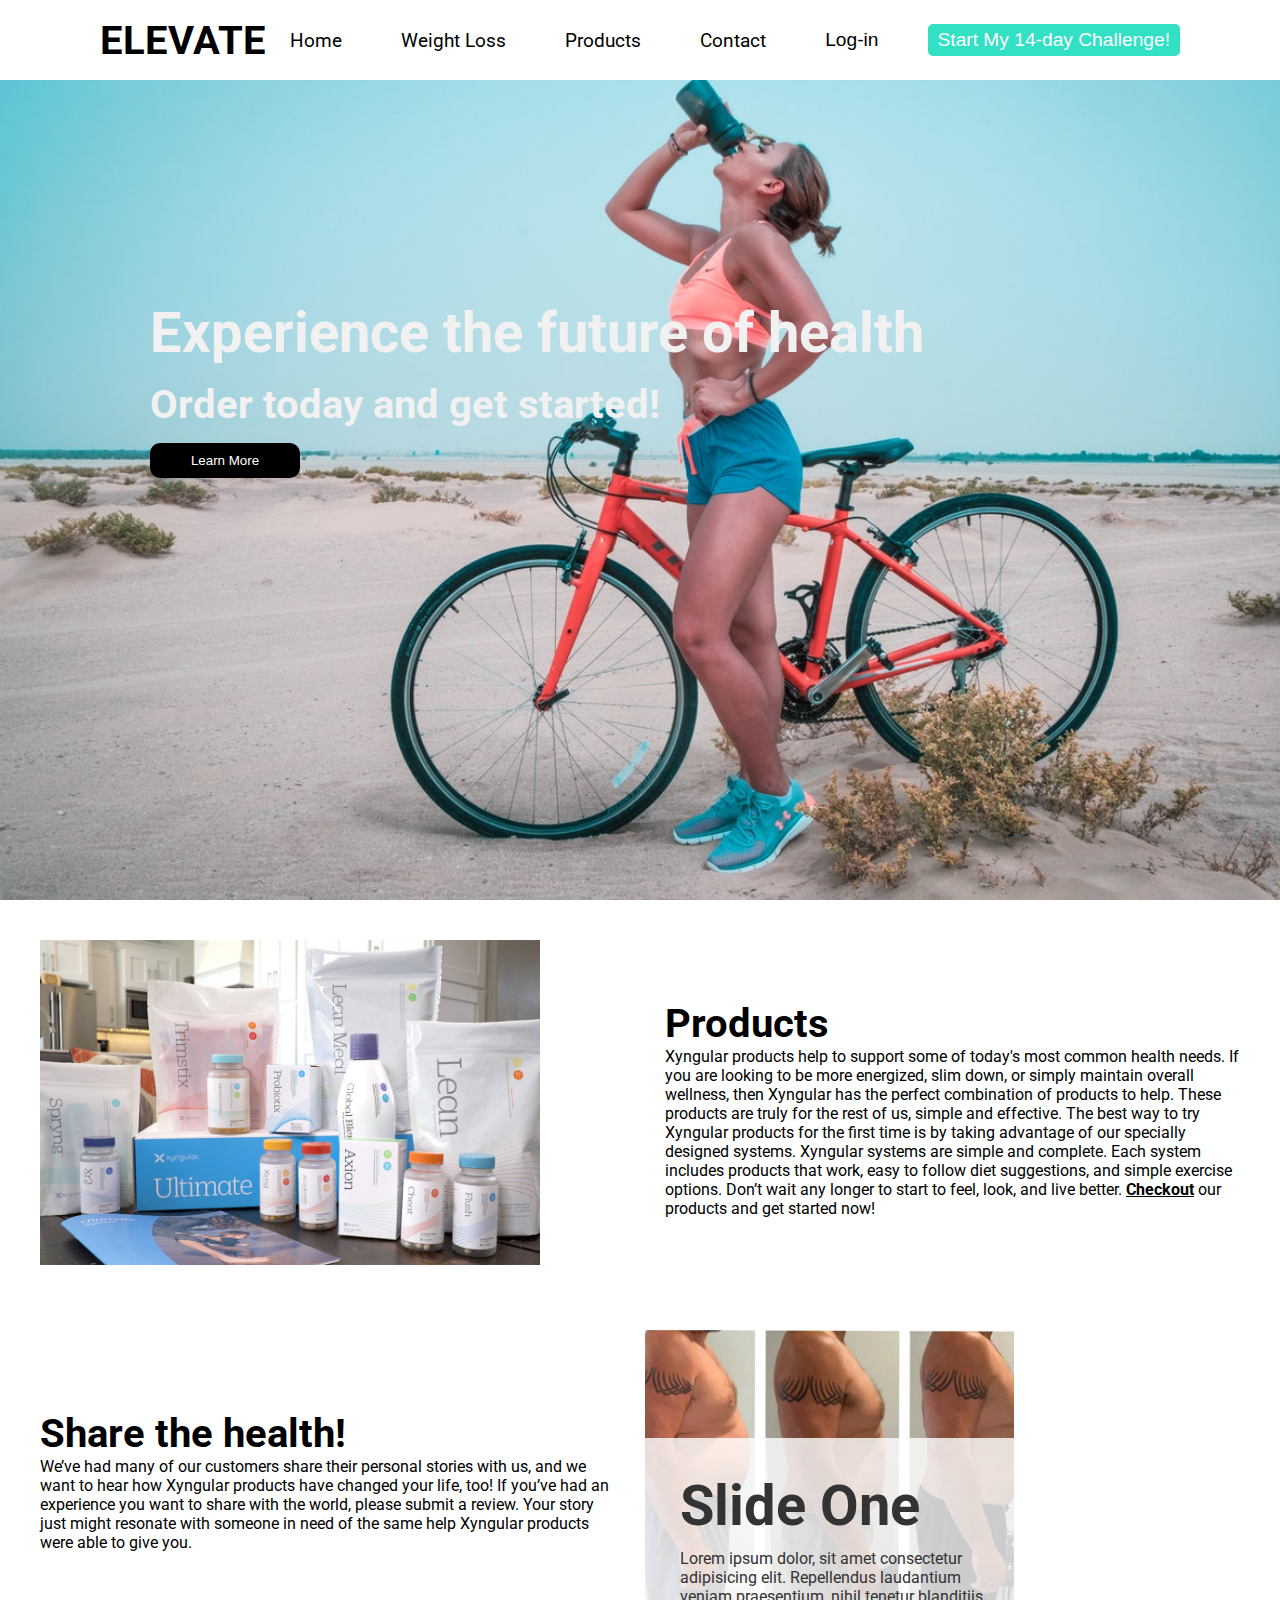
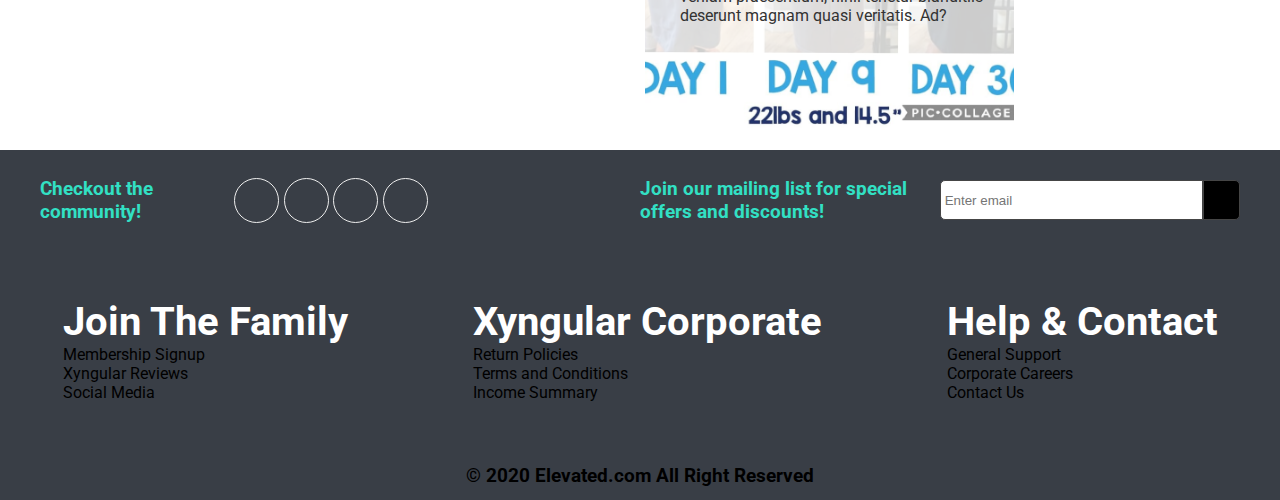
<file: index.html>
<!DOCTYPE html>
<html lang="en">
  <head>
    <meta charset="UTF-8" />
    <meta name="viewport" content="width=device-width, initial-scale=1.0" />
    <title>Elevate Fitness</title>
    <!-- Bootstrap -->
    <!-- <link
      rel="stylesheet"
      href="https://stackpath.bootstrapcdn.com/bootstrap/4.5.2/css/bootstrap.min.css"
      integrity="sha384-JcKb8q3iqJ61gNV9KGb8thSsNjpSL0n8PARn9HuZOnIxN0hoP+VmmDGMN5t9UJ0Z"
      crossorigin="anonymous" -->
    <!-- Font Awesome -->
    <link
      rel="stylesheet"
      href="https://use.fontawesome.com/releases/v5.14.0/css/all.css"
      integrity="sha384-HzLeBuhoNPvSl5KYnjx0BT+WB0QEEqLprO+NBkkk5gbc67FTaL7XIGa2w1L0Xbgc"
      crossorigin="anonymous"
    />
    <!-- Google Fonts -->
    <link
      href="https://fonts.googleapis.com/css2?family=Roboto:wght@300;400;500;700;900&display=swap"
      rel="stylesheet"
    />
    <!-- Style Sheet -->
    <link rel="stylesheet" href="style.css" />
  </head>
  <body>
    <nav class="nav">
      <div class="navbar">
        <h2 class="navbar-logo">
          <a href="#"><i class="fas fa-mountain"></i> ELEVATE</a>
        </h2>
        <ul class="nav-items">
          <a href="#" class="nav-item">Home</a>
          <a href="https://www.xyngular.com/en/weight-loss/" class="nav-item">Weight Loss</a>
          <a href="https://www.xyngular.com/en/products/" class="nav-item">Products</a>
          <a href="#" class="nav-item">Contact</a>
          <button class="btn">
            <i class="far fa-user login"></i> Log-in
          </button>
          <button id="challenge-btn" class="challenge-btn">Start My 14-day Challenge!</button>
        </ul>
      </div>
    </nav>
    
    <div class="showcase">
      <div class="showcase-content">
        <h1 class="showcase-heading">Experience the future of health</h1>
        <h2 class="showcase-text">Order today and get started!</h2>
        <button class="showcase-btn"><a href="https://www.xyngular.com/en/our-story/">Learn More</a></button>
      </div>
    </div>
    <!-- Products -->
    <div class="grid-container">

      
        <div class="products">
          <img src="img/ultimate.jpg" alt="ultimate-stack" height="325" width="500">
        </div>
        <div class="product-text">
          <h2 class="product-header">Products</h2>
          <p>Xyngular products help to support some of today's most common health needs. If you are looking to be more energized, slim down, or simply maintain overall wellness, then Xyngular has the perfect combination of products to help. These products are truly for the rest of us, simple and effective. The best way to try Xyngular products for the first time is by taking advantage of our specially designed systems. Xyngular systems are simple and complete. Each system includes products that work, easy to follow diet suggestions, and simple exercise options. Don’t wait any longer to start to feel, look, and live better.
          <a href="http://bit.ly/findyourfitxyngular"><u><strong>Checkout</strong></u></a> our products and get started now!
        </div>
      
  
      <!-- Carousel -->
      
        <div class="test-text">
          <h2 class="test-header">Share the health!</h2>
          <p>We’ve had many of our customers share their personal stories with us, and we want to hear how Xyngular products have changed your life, too! If you’ve had an experience you want to share with the world, please submit a review. Your story just might resonate with someone in need of the same help Xyngular products were able to give you.</p>
        </div>
        <!-- <div class="slider-container">
          <div class="slider">
            <img src="./img/test5.jpg" alt="" />
            <img src="./img/test2.jpg" alt="" />
            <img src="./img/test3.jpg" alt="" />
            <img src="./img/test4.jpg" alt="" />
            <img src="./img/test5.jpg" alt="" />
          </div>
        </div>         -->
        <div class="slider">
          <div class="slide current">
            <div class="content">
              <h1>Slide One</h1>
              <p>
                Lorem ipsum dolor, sit amet consectetur adipisicing elit.
                Repellendus laudantium veniam praesentium, nihil tenetur blanditiis
                deserunt magnam quasi veritatis. Ad?
              </p>
            </div>
          </div>
          <div class="slide">
            <div class="content">
              <h1>Slide Two</h1>
              <p>
                Lorem ipsum dolor, sit amet consectetur adipisicing elit.
                Repellendus laudantium veniam praesentium, nihil tenetur blanditiis
                deserunt magnam quasi veritatis. Ad?
              </p>
            </div>
          </div>
          <div class="slide">
            <div class="content">
              <h1>Slide Three</h1>
              <p>
                Lorem ipsum dolor, sit amet consectetur adipisicing elit.
                Repellendus laudantium veniam praesentium, nihil tenetur blanditiis
                deserunt magnam quasi veritatis. Ad?
              </p>
            </div>
          </div>
          <div class="slide">
            <div class="content">
              <h1>Slide Four</h1>
              <p>
                Lorem ipsum dolor, sit amet consectetur adipisicing elit.
                Repellendus laudantium veniam praesentium, nihil tenetur blanditiis
                deserunt magnam quasi veritatis. Ad?
              </p>
            </div>
          </div>
          <div class="slide">
            <div class="content">
              <h1>Slide Five</h1>
              <p>
                Lorem ipsum dolor, sit amet consectetur adipisicing elit.
                Repellendus laudantium veniam praesentium, nihil tenetur blanditiis
                deserunt magnam quasi veritatis. Ad?
              </p>
            </div>
          </div>
          <div class="slide">
            <div class="content">
              <h1>Slide Six</h1>
              <p>
                Lorem ipsum dolor, sit amet consectetur adipisicing elit.
                Repellendus laudantium veniam praesentium, nihil tenetur blanditiis
                deserunt magnam quasi veritatis. Ad?
              </p>
            </div>
          </div>
          <div class="slide">
            <div class="content">
              <h1>Slide Seven</h1>
              <p>
                Lorem ipsum dolor, sit amet consectetur adipisicing elit.
                Repellendus laudantium veniam praesentium, nihil tenetur blanditiis
                deserunt magnam quasi veritatis. Ad?
              </p>
            </div>
          </div>
          <button id="prev"><i class="fas fa-arrow-left"></i></button>
          <button id="next"><i class="fas fa-arrow-right"></i></button>
        </div>
      

    </div>

    <!-- footer -->
    <footer class="footer">
      <div class="capture">
        <div class="social">
          <h2 class="social-text">Checkout the community!</h2>
          <ul class="social-items">
            <i class="fab fa-twitter fa-1x"></i>
            <i class="fab fa-facebook-f fa-1x"></i>
            <i class="fab fa-instagram fa-1x"></i>
            <i class="fab fa-youtube fa-1x"></i>
          </ul>
        </div>
        <div class="email">
          <h2 class="social-text">
            Join our mailing list for special offers and discounts!
          </h2>
          <form>
            <input
              class="email-input"
              type="email"
              placeholder=" Enter email"
            />
            <button class="submit-btn">
              <i class="fas fa-arrow-right"></i>
            </button>
          </form>
        </div>
    </footer>
        <footer class="footer-contact">
          <div class="contact">
              <ul class="contact-items">
                <h2 class="contact-header">Join The Family</h2>
                <li class="contact-item"><a href="https://www.xyngular.com/en/join-our-family/membership-sign/">Membership Signup</a></li>
                <li class="contact-item"><a href="https://www.xyngular.com/en/join-our-family/xyngular-reviews/">Xyngular Reviews</a></li>
                <li class="contact-item"><a href="#">Social Media</a></li>
              </ul>
              <ul class="contact-items">
                <h2 class="contact-header">Xyngular Corporate</h2>
                <li class="contact-item"><a href="https://www.xyngular.com/en/xyngular-corporate/return-policies/">Return Policies</a></li>
                <li class="contact-item"><a href="https://www.xyngular.com/en/xyngular-corporate/terms-conditions/">Terms and Conditions</a></li>
                <li class="contact-item"><a href="https://xyngular-xbo-media.s3.amazonaws.com/Xyngular_Income_Summary-2016.pdf">Income Summary</a></li>
              </ul>
              <ul class="contact-items">
                <h2 class="contact-header">Help & Contact</h2>
                <li class="contact-item"><a href="https://www.xyngular.com/en/help-contact/support/">General Support</a></li>
                <li class="contact-item"><a href="https://www.xyngular.com/en/help-contact/corporate-careers/">Corporate Careers</a></li>
                <li class="contact-item"><a href="https://www.xyngular.com/en/help-contact/contact-us/">Contact Us</a></li>
              </ul>
          </div>
        </footer>        
          <div class="copy">
            <h2 class="copyright">&copy; 2020 Elevated.com All Right Reserved</h2>
          </div>

          <script src="app.js"></script>
  </body>

</html>
</file>
<file: style.css>
:root {
  --primary-color: #32e0c4;
  --secondary-color: #393e46;
}

* {
  box-sizing: border-box;
  margin: 0;
  padding: 0;
}

body {
  font-family: "Roboto", sans-serif;
}

/* Utilities */

h1 {
  font-size: 3.5rem;
}

h2 {
  font-size: 2.5rem;
}

h3 {
}

a {
  text-decoration: none;
  color: #000;
}

li {
  list-style: none;
}

textarea:focus,
input:focus {
  outline: none;
}

/* Navbar */
.nav {
  position: fixed;
  height: 80px;
  width: 100%;
  transition: 0.5s;
  background-color: #fff;
  z-index: 1;
}

.navbar {
  height: 100%;
  display: flex;
  justify-content: space-between;
  align-items: center;
  padding: 0px 100px 0px;
}

.navbar .nav-items {
  display: flex;
  justify-content: space-between;
  align-items: center;
  width: 900px;
  height: 80%;
}

.navbar .nav-items .nav-item {
  font-size: 1.2rem;
  padding: 5px 10px;
  border-radius: 5px;
  transition: 0.5s;
}

.navbar .nav-items .btn {
  /* background: inherit; */
  border: none;
  font-size: 1.2rem;
  padding: 5px 10px;
  border-radius: 5px;
  transition: 0.5s;
  color: #000;
}

.navbar .nav-items .challenge-btn {
  border: none;
  font-size: 1.2rem;
  padding: 5px 10px;
  border-radius: 5px;
  transition: 0.7s;
  background-color: var(--primary-color);
  color: #fff;
}

.navbar .nav-items .btn:hover {
  cursor: pointer;
  color: var(--primary-color);
}

.navbar .nav-items .nav-item:hover {
  color: var(--primary-color);
}

.navbar .nav-items .challenge-btn:hover {
  cursor: pointer;
  transform: scale(0.95);
}

/* Showcase */

.showcase {
  background: url(img/img6.jpg);
  background-repeat: no-repeat;
  background-size: cover;
  height: 100vh;
}
.showcase .showcase-content {
  position: relative;
  top: 300px;
  padding-left: 150px;
  color: #f1f1f1;
  width: 100%;
  display: flex;
  flex-direction: column;
}

.showcase-content .showcase-heading {
  margin-bottom: 15px;
}

.showcase-content .showcase-text {
  margin-bottom: 15px;
}

.showcase-content .showcase-btn {
  width: 150px;
  padding: 10px;
  border: none;
  border-radius: 10px;
  margin-bottom: 15px;
  transition: 0.3s;
  background-color: #000;
}

.showcase-content .showcase-btn a {
  color: #fff;
}

.showcase-content .showcase-btn:hover {
  font-weight: bold;
  cursor: pointer;
  background-color: #000;
  color: #fff;
  transform: scale(0.95);
}

/* products */
.grid-container {
  display: grid;
  grid-template-columns: repeat(2, 1fr);
  grid-gap: 10px;
  margin: 20px;
}

.grid-container > div {
  height: 400px;
  padding: 20px;
}

.grid-container .product-text .product-header,
.grid-container .test-text .test-header {
  padding-top: 60px;
}

/* carousel / testimonials */
.slider {
  position: relative;
  overflow: hidden;
  height: 50%;
  width: 60%;
}

.slide {
  position: absolute;
  top: 0;
  left: 0;
  width: 100%;
  height: 100%;
  opacity: 0;
  transition: opacity 0.4s ease-in-out;
}

.slide.current {
  opacity: 1;
}

.slide .content {
  position: absolute;
  bottom: 70px;
  left: -400px;
  width: 400px;
  background-color: rgba(255, 255, 255, 0.8);
  color: #333;
  padding: 35px;
  opacity: 0;
}

.slide .content h1 {
  margin-bottom: 10px;
}

.slide.current .content {
  opacity: 1;
  transform: translateX(400px);
  transition: all 0.7s ease-in-out 0.3s;
}

/* #next {
  position: absolute;
  top: 25%;
  right: 70%;
}

#prev {
  position: absolute;
  top: 25%;
  left: 15px;
} */

button {
  border: 2px solid #fff;
  background-color: transparent;
  color: #fff;
  cursor: pointer;
  padding: 13px 15px;
  border-radius: 50%;
  outline: none;
}

button:hover {
  background-color: #fff;
  color: #333;
}

/* background images */
.slide:first-child {
  background: url("./img/test1.jpg") no-repeat center center/cover;
}
.slide:nth-child(2) {
  background: url("./img/test2.jpg") no-repeat center center/cover;
}
.slide:nth-child(3) {
  background: url("./img/test3.jpg") no-repeat center center/cover;
}
.slide:nth-child(4) {
  background: url("./img/test4.jpg") no-repeat center center/cover;
}
.slide:nth-child(5) {
  background: url("./img/test5.jpg") no-repeat center center/cover;
}
.slide:nth-child(6) {
  background: url("./img/test6.jpg") no-repeat center center/cover;
}
.slide:nth-child(7) {
  background: url("./img/test7.jpg") no-repeat center center/cover;
}

/* .slider-container {
  overflow: hidden;
  width: 90%;
  border-radius: 5px;
}

.slider-container .slider {
  position: relative;
  width: 500%;
  margin: 0;
  left: 0;
  animation: 7s slider infinite;
}

.slider-container .slider img {
  width: 20%;
  float: left;
}

@keyframes slider {
  0% {
    left: 0;
  }
  20% {
    left: 0;
  }
  25% {
    left: -100%;
  }
  45% {
    left: -100%;
  }
  50% {
    left: -200%;
  }
  70% {
    left: -200%;
  }
  75% {
    left: -300%;
  }
  95% {
    left: -300%;
  }
  100% {
    left: -400%;
  }
} */
/* footer */
.footer {
  height: 100px;
  background-color: var(--secondary-color);
}

.footer .capture {
  height: 100%;
  width: 100%;
  display: flex;
  justify-content: space-between;
  padding: 0px 40px;
}

.footer .capture h2.social-text {
  width: 45%;
  font-size: 1.2rem;
  color: var(--primary-color);
}

.footer .capture .social {
  display: flex;
  align-items: center;
  justify-content: space-between;
  width: 45%;
}

.footer .capture .social .social-items {
  width: 250px;
  height: 40px;
  display: flex;
  justify-content: space-around;
  align-items: center;
  margin-right: 150px;
}

.footer .capture .social .social-items i {
  width: 45px;
  height: 45px;
  display: flex;
  justify-content: center;
  align-items: center;
  border: 1px solid #eeeeee;
  border-radius: 50%;
  color: #eeeeee;
}

.footer .capture .social .social-items i:hover {
  cursor: pointer;
  border: 1px solid #000;
  color: #32e0c4;
}

.footer .capture .email {
  width: 50%;
  display: flex;
  justify-content: space-between;
  align-items: center;
}

.footer .capture .email form {
  width: 50%;
  height: 45px;
  display: flex;
  justify-content: space-between;
  align-items: center;
}

.footer .capture .email form .email-input {
  height: 40px;
  width: 400px;
  border: 1px solid #454545;
  border-radius: 5px 0px 0px 5px;
}

.footer .capture .email form .submit-btn {
  width: 40px;
  height: 40px;
  background-color: #000;
  border: 1px solid #454545;
  border-radius: 0px 5px 5px 0px;
}

.footer .capture .email form .submit-btn i {
  color: #fff;
}

.footer .capture .email form .submit-btn:hover {
  cursor: pointer;
  background-color: var(--primary-color);
  border: none;
}

/* footer contact */
.footer-contact {
  height: 200px;
  display: flex;
  justify-content: center;
  align-items: center;
  background-color: var(--secondary-color);
}

.footer-contact .contact {
  width: 100%;
  display: flex;
  justify-content: space-around;
  align-items: center;
}

.footer-contact .contact .contact-header {
  color: #fff;
}

.footer-contact .contact ul.contact-items li.contact-item {
  color: #fff;
}

.footer-contact .contact ul li a:hover {
  color: var(--primary-color);
}

.copy {
  background-color: var(--secondary-color);
  display: flex;
  justify-content: center;
  align-items: center;
  height: 50px;
}

.copy .copyright {
  font-size: 1.2rem;
}

/* Media Query */
@media (max-width: 1100px) {
  .nav {
    height: 150px;
    overflow: hidden;
  }

  .navbar {
    height: 100%;
    display: flex;
    flex-direction: column;
    justify-content: center;
    align-items: center;
    padding: 20px 150px 0px;
  }

  .navbar-logo {
    width: 300px;
    text-align: center;
    margin-top: 20px;
  }

  .nav .navbar .nav-items {
    width: 400px;
  }

  .nav .navbar .nav-items .nav-item {
    font-size: 1rem;
    font-weight: bold;
  }

  .nav .navbar .nav-items .nav-item i {
    display: none;
  }
  .nav .navbar .nav-items .nav-item:nth-child(1) {
    display: none;
  }

  .showcase-content .showcase-heading {
    margin: auto;
    font-size: 1.5rem;
    margin-bottom: 5px;
  }

  .showcase-content .showcase-text {
    margin: auto;
    font-size: 1rem;
    margin-bottom: 5px;
  }
  /* products */
  .products-section {
    display: flex;
    flex-direction: column;
  }

  /* carousel */
  .slider-container {
    display: none;
  }
}
</file>
